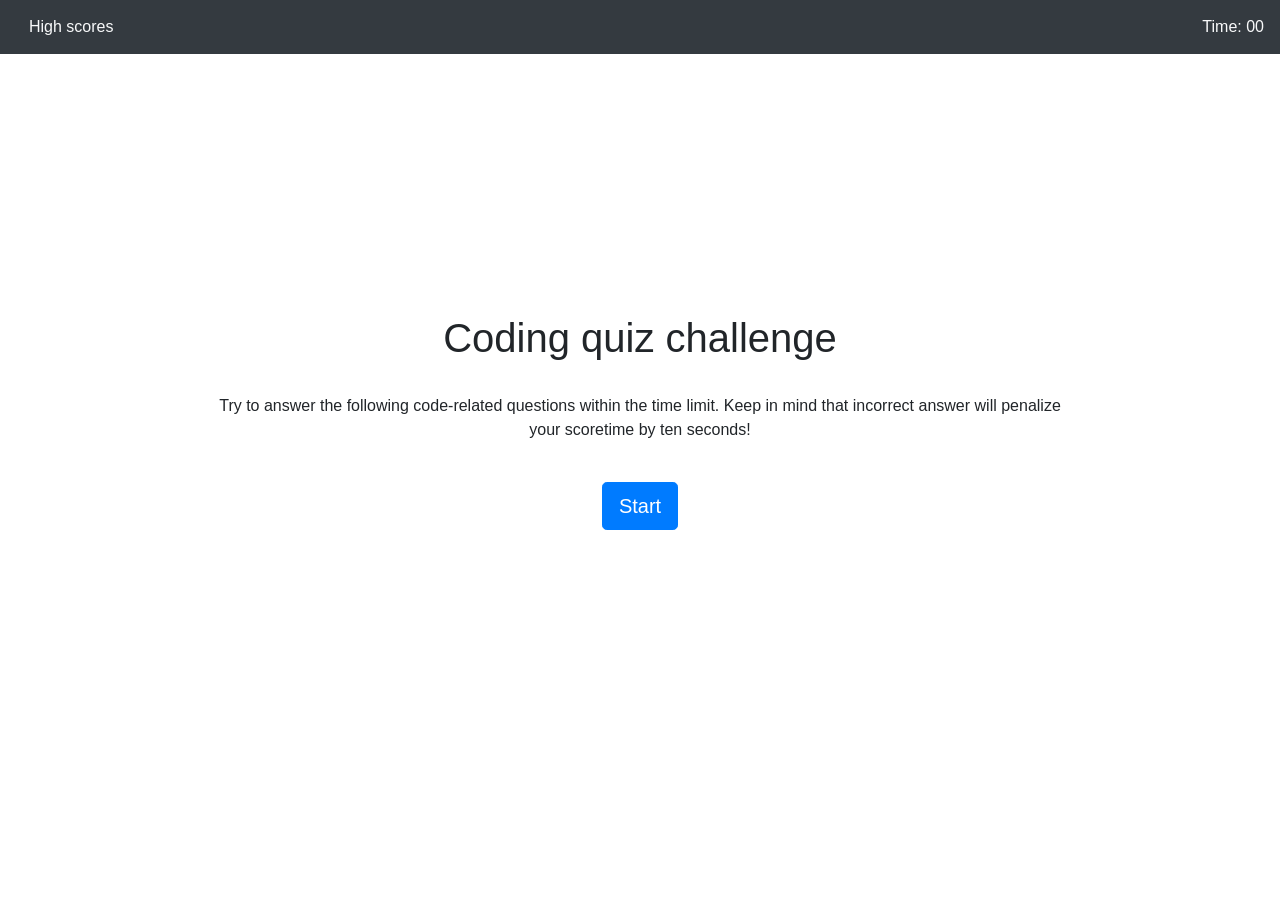
<file: index.html>
<!DOCTYPE html>
<html lang="en">
  <head>
    <meta charset="UTF-8" />
    <meta name="viewport" content="width=device-width, initial-scale=1.0" />
    <title>Code quiz</title>
    <!-- bootstrap css link -->
    <link
      rel="stylesheet"
      href="https://stackpath.bootstrapcdn.com/bootstrap/4.5.2/css/bootstrap.min.css"
      integrity="sha384-JcKb8q3iqJ61gNV9KGb8thSsNjpSL0n8PARn9HuZOnIxN0hoP+VmmDGMN5t9UJ0Z"
      crossorigin="anonymous"
    />
    <link rel="stylesheet" href="style.css" />
  </head>
  <body>
    <!-- https://getbootstrap.com/docs/4.0/components/navbar/ -->
    <nav class="navbar bg-dark">
      <a
        href="./scores.html"
        class="text-light mb-0 btn"
        id="view-highscore-btn"
        >High scores</a
      >

      <!-- Used to display the timer that will countdown the time remaining for the quiz -->
      <div class="text-light" id="countDown">Time: 00</div>
    </nav>
    <div id="first-page" class="main-container">
      <div class="row">
        <div class="col-md-2"></div>
        <div class="col-md-8 text-center">
          <h1>Coding quiz challenge</h1>
          <p>
            Try to answer the following code-related questions within the time
            limit. Keep in mind that incorrect answer will penalize your
            scoretime by ten seconds!
          </p>
        </div>
      </div>
      <div class="row">
        <div class="col">
          <button class="btn btn-primary btn-lg mt-4" id="start-btn">
            Start
          </button>
        </div>
      </div>
    </div>
    <div class="container hide" id="questions">
      <div class="row">
        <div class="col">
          <p id="result"></p>
        </div>
      </div>
    </div>
    <script src="script.js"></script>
  </body>
</html>
</file>
<file: style.css>
body {
  text-align: center;
}
h1 {
  margin-top: 10rem;
  margin-bottom: 2rem;
}
#p1 {
  float: left;
  padding-left: 2rem;
  padding-top: 1rem;
  font-size: large;
}
#p2 {
  float: right;
  padding-right: 2rem;
  padding-top: 1rem;
  font-size: large;
}
.flex-container {
  size: 400px;
  display: flex;
  justify-content: center;
}
/* adding a hide class */
/* .hide {
    display: none;
  } */
.display {
  display: inline;
}
#questions {
  text-align: center;
  margin-top: 100px;
}
.main-container {
  margin-top: 100px;
}

.row {
  display: flex;
}

.column {
  flex: 50%;
}
.input-group-submit {
  margin-left: 600px;
  margin-bottom: 30px;
}
</file>
